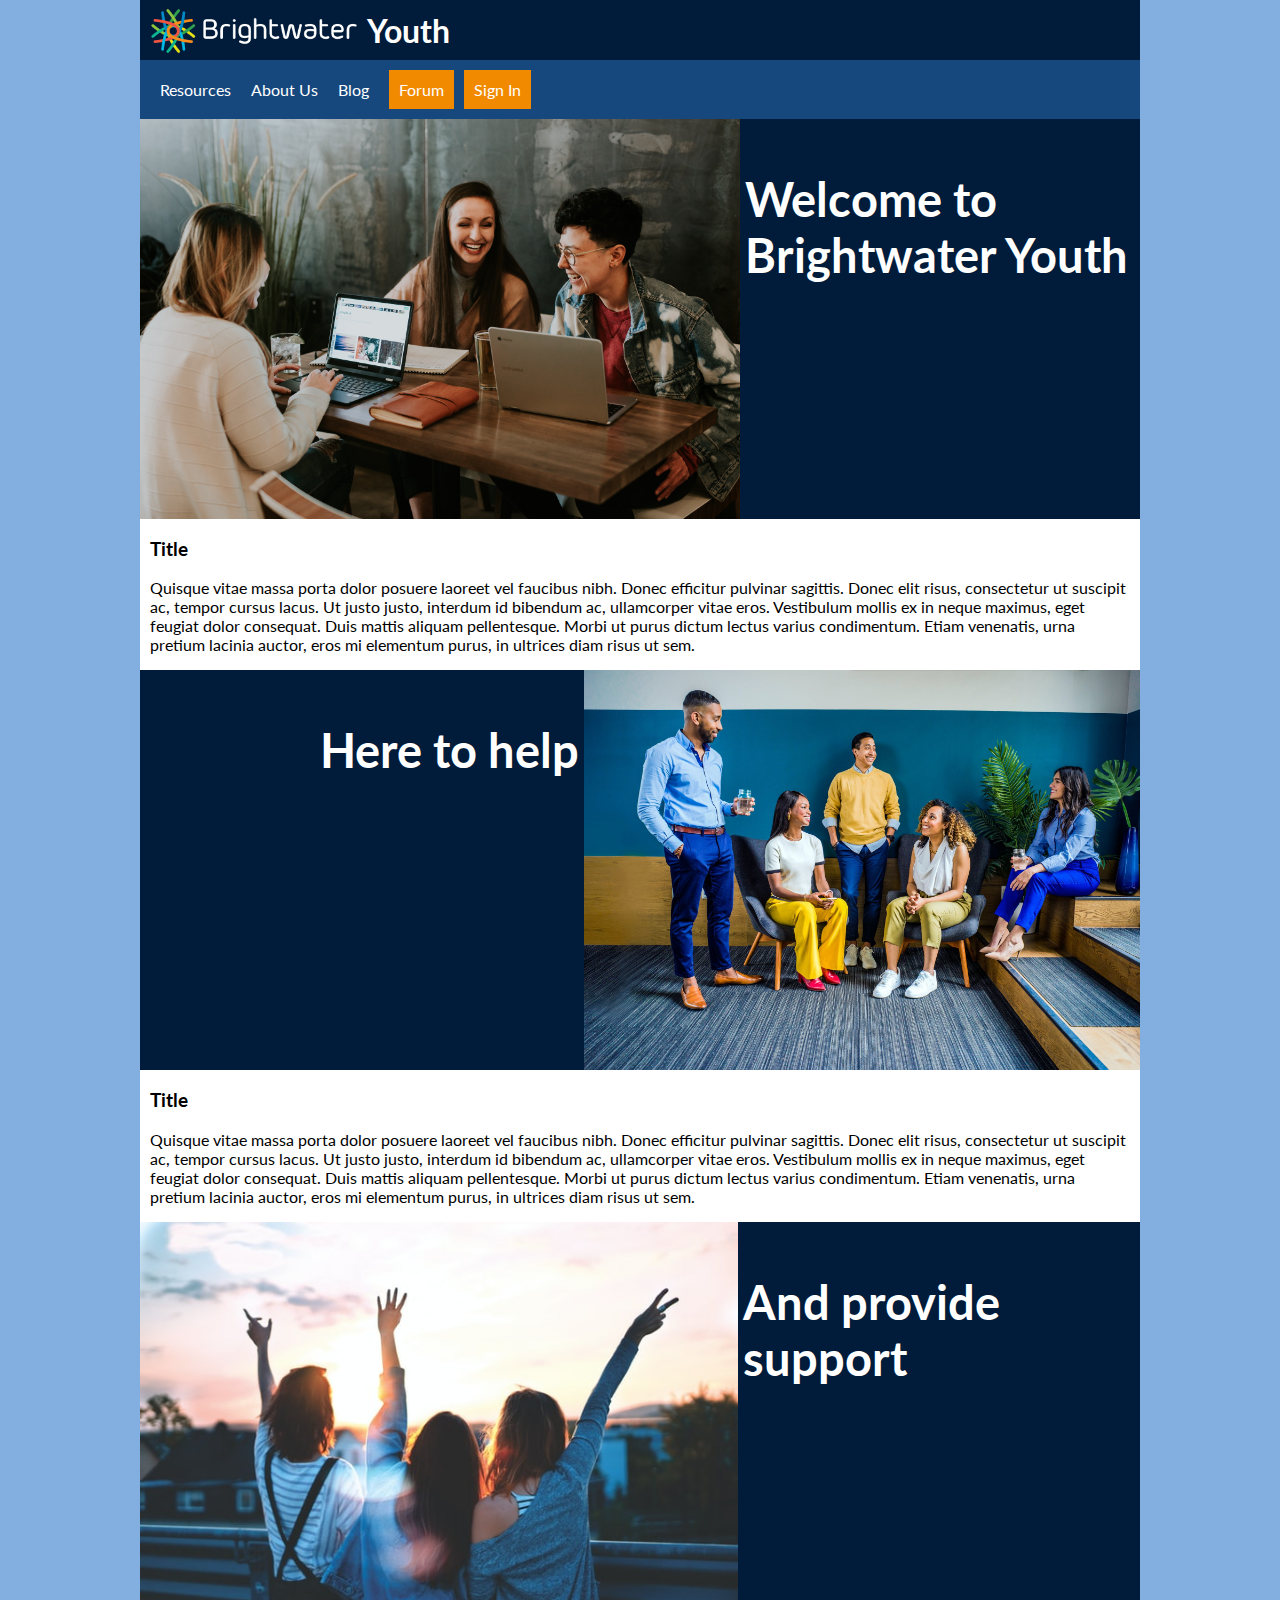
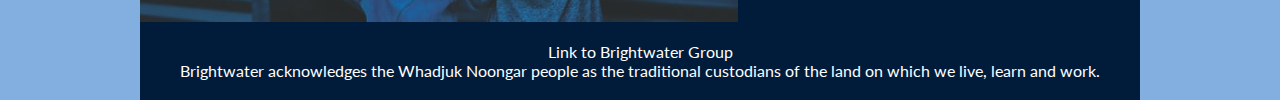
<file: index.html>
<!DOCTYPE html>
<html lang="en">
<head>
    <meta charset="UTF-8">
    <meta name="viewport" content="width=device-width, initial-scale=1.0">
    <meta name="keywords" content="Brightwater, Youth, Mental Health, Help,Community">
    <link href="https://fonts.googleapis.com/css2?family=Lato&display=swap" rel="stylesheet">  
    <link rel="stylesheet" href="style.css">
    <title>Brightwater youth: Home</title>
</head>
    
<body>
<!--HEADER-->
    <header class="header">
        <img src="Images/brightwater-logo.png" alt="brightwater logo">
        <h1>Youth</h1>
    </header>
    
<!--NAVIGATION-->
    <nav>
        <ul>
            <li><a href="resources.html">Resources</a></li>
            <li><a href="about.html">About Us</a></li>
            <li><a href="blog.html">Blog</a></li>
            <li class="dif-nav"><a href="forum.html">Forum</a></li>
            <li class="dif-nav"><a href="sign-in.html">Sign In</a></li>
        </ul>
    </nav>
    
<!--CONETENT-->
    <section class="banner-left">
        <img src="Images/brooke-cagle-g1Kr4Ozfoac-unsplash.jpg" alt=""><!--Decorative image no alt needed https://www.w3.org/WAI/tutorials/images/decorative/-->
        <h3>Welcome to Brightwater Youth</h3>
    </section>
 
    
    <section>
        <h3>Title</h3>
        <p>Quisque vitae massa porta dolor posuere laoreet vel faucibus nibh. Donec efficitur pulvinar sagittis. Donec elit risus, consectetur ut suscipit ac, tempor cursus lacus. Ut justo justo, interdum id bibendum ac, ullamcorper vitae eros. Vestibulum mollis ex in neque maximus, eget feugiat dolor consequat. Duis mattis aliquam pellentesque. Morbi ut purus dictum lectus varius condimentum. Etiam venenatis, urna pretium lacinia auctor, eros mi elementum purus, in ultrices diam risus ut sem. </p>
    </section>
    <div id="banner-right">
        <h3>Here to help</h3>
        <img src="Images/pexels-photo-2422290.jpeg" alt=""><!--Decorative image no alt needed https://www.w3.org/WAI/tutorials/images/decorative/-->
    </div>
    
    <section>
        <h3>Title</h3>
        <p>Quisque vitae massa porta dolor posuere laoreet vel faucibus nibh. Donec efficitur pulvinar sagittis. Donec elit risus, consectetur ut suscipit ac, tempor cursus lacus. Ut justo justo, interdum id bibendum ac, ullamcorper vitae eros. Vestibulum mollis ex in neque maximus, eget feugiat dolor consequat. Duis mattis aliquam pellentesque. Morbi ut purus dictum lectus varius condimentum. Etiam venenatis, urna pretium lacinia auctor, eros mi elementum purus, in ultrices diam risus ut sem. </p>
    </section>
    <div class="banner-left">
        <img src="Images/simon-maage-tXiMrX3Gc-g-unsplash.jpg" alt=""><!--Decorative image no alt needed https://www.w3.org/WAI/tutorials/images/decorative/-->
        <h3>And provide support</h3>
    </div>
    
<!--FOOTER-->
    <footer>
        <a href="https://brightwatergroup.com/" target="_blank">Link to Brightwater Group</a><br>
        Brightwater acknowledges the Whadjuk Noongar people as the traditional custodians of the land on which we live, learn and work.
    </footer>

</body>
</html>
</file>
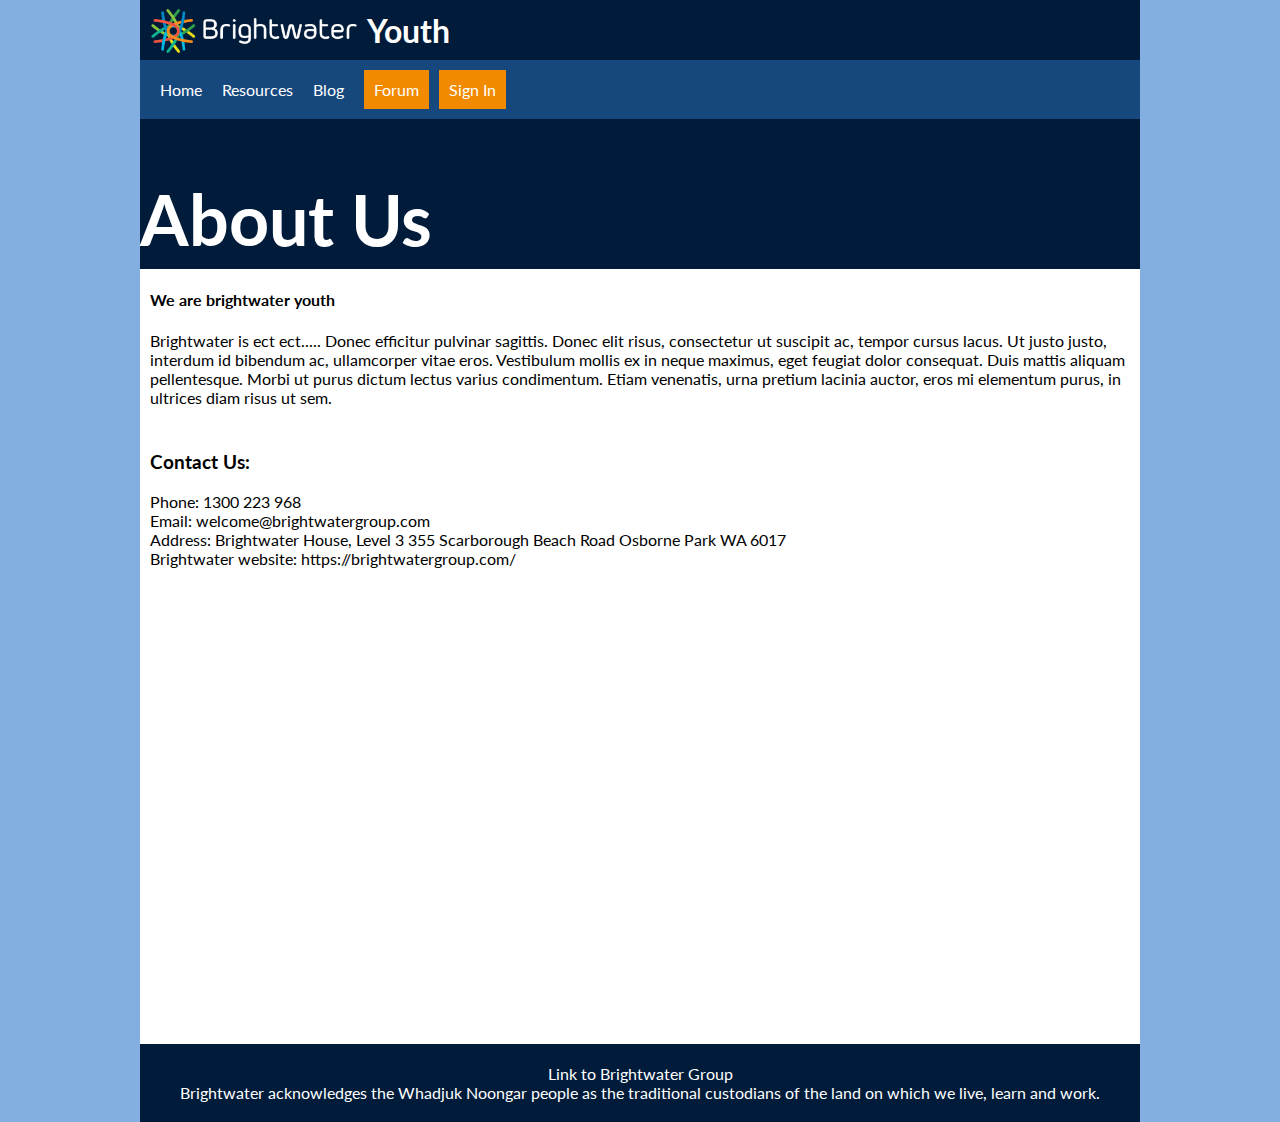
<file: about.html>
<!DOCTYPE html>
<html lang="en">
<head>
    <meta charset="UTF-8">
    <meta name="viewport" content="width=device-width, initial-scale=1.0">
    <meta name="keywords" content="Brightwater, Youth, Mental Health, Help,Community, Contact">
    <link href="https://fonts.googleapis.com/css2?family=Lato&display=swap" rel="stylesheet"> 
    <link rel="stylesheet" href="style.css">
    <title>Brightwater youth: About Us</title>
</head>
    
<body>
<!--HEADER-->
    <header class="header">
        <img src="Images/brightwater-logo.png" alt="brightwater logo">
        <h1>Youth</h1>
    </header>
    
<!--NAVAGATION-->
    <nav>
        <ul>
            <li><a href="index.html">Home</a></li>
            <li><a href="resources.html">Resources</a></li>
            <li><a href="blog.html">Blog</a></li>
            <li class="dif-nav"><a href="forum.html">Forum</a></li>
            <li class="dif-nav"><a href="sign-in.html">Sign In</a></li>
        </ul>
    </nav>
    
<!--CONTENT-->
    <section id="banner">
        <h2>About Us</h2>
    </section>
    
    <section>
        <h4>We are brightwater youth</h4>
        <p>Brightwater is ect ect..... Donec efficitur pulvinar sagittis. Donec elit risus, consectetur ut suscipit ac, tempor cursus lacus. Ut justo justo, interdum id bibendum ac, ullamcorper vitae eros. Vestibulum mollis ex in neque maximus, eget feugiat dolor consequat. Duis mattis aliquam pellentesque. Morbi ut purus dictum lectus varius condimentum. Etiam venenatis, urna pretium lacinia auctor, eros mi elementum purus, in ultrices diam risus ut sem. </p>
    </section>
    
    <div class="contact">
        <h3>Contact Us:</h3>
        <p>
        Phone: 1300 223 968<br>
        Email: welcome@brightwatergroup.com<br>
        Address: Brightwater House, Level 3
            355 Scarborough Beach Road
            Osborne Park WA 6017<br>
            Brightwater website: <a href="https://brightwatergroup.com/" target="_blank">https://brightwatergroup.com/</a><br> <!--LINK TO BRIGHTWATER GROUP-->
        </p>
    </div>
<!--GOOGLE MAPS-->
    <div id="map"> <!-- A GOOGLE MAP OF BRIGHTWATERS HEADQUARTERS-->
        <iframe src="https://www.google.com/maps/embed?pb=!1m18!1m12!1m3!1d3386.7349208980686!2d115.81646051507464!3d-31.913798927680194!2m3!1f0!2f0!3f0!3m2!1i1024!2i768!4f13.1!3m3!1m2!1s0x2a32af8f0c65cb6d%3A0x2acf74063e85f5f1!2sBrightwater%20Care%20Group!5e0!3m2!1sen!2sau!4v1631792563272!5m2!1sen!2sau" width="500" height="450" style="border:0;" allowfullscreen="" loading="lazy"></iframe>
    </div>
    
<!--FOOTER-->
    <footer>
        <a href="https://brightwatergroup.com/" target="_blank">Link to Brightwater Group</a><br>
        Brightwater acknowledges the Whadjuk Noongar people as the traditional custodians of the land on which we live, learn and work.
    </footer>

</body>
</html>
</file>
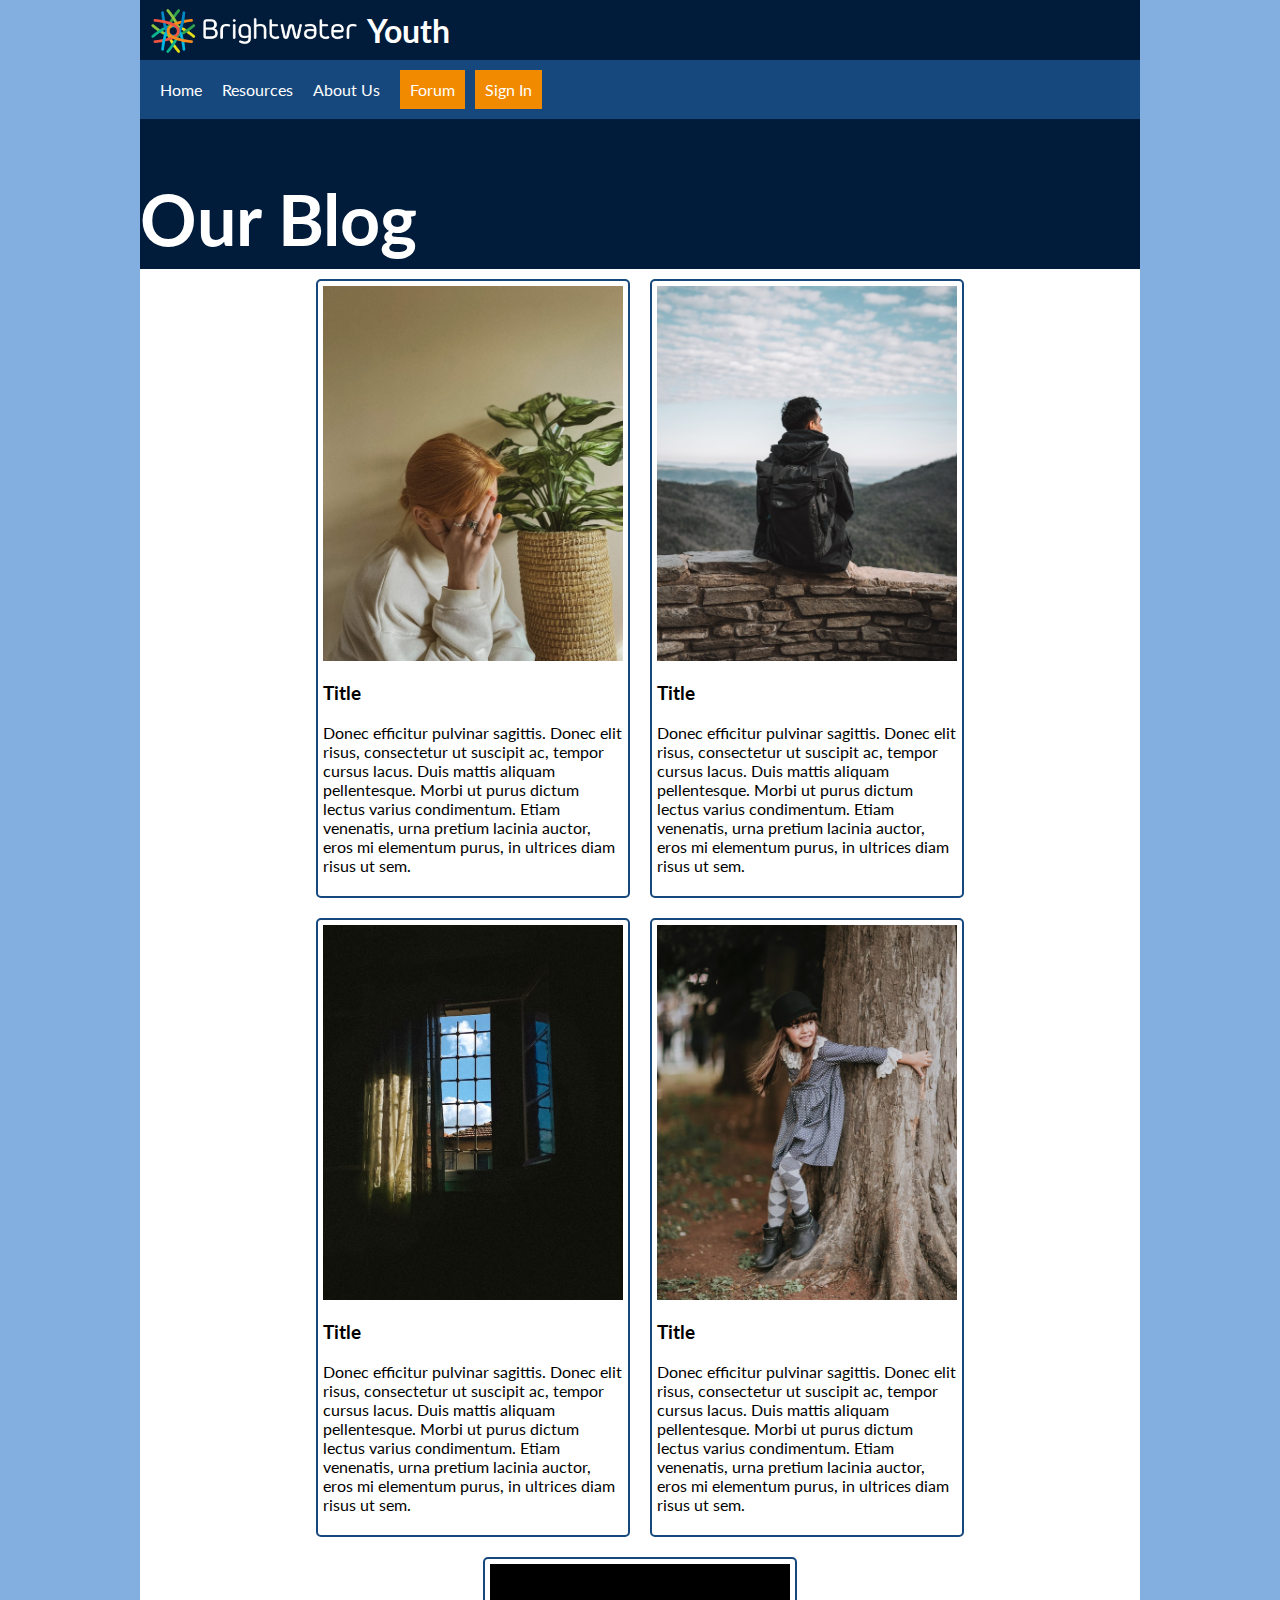
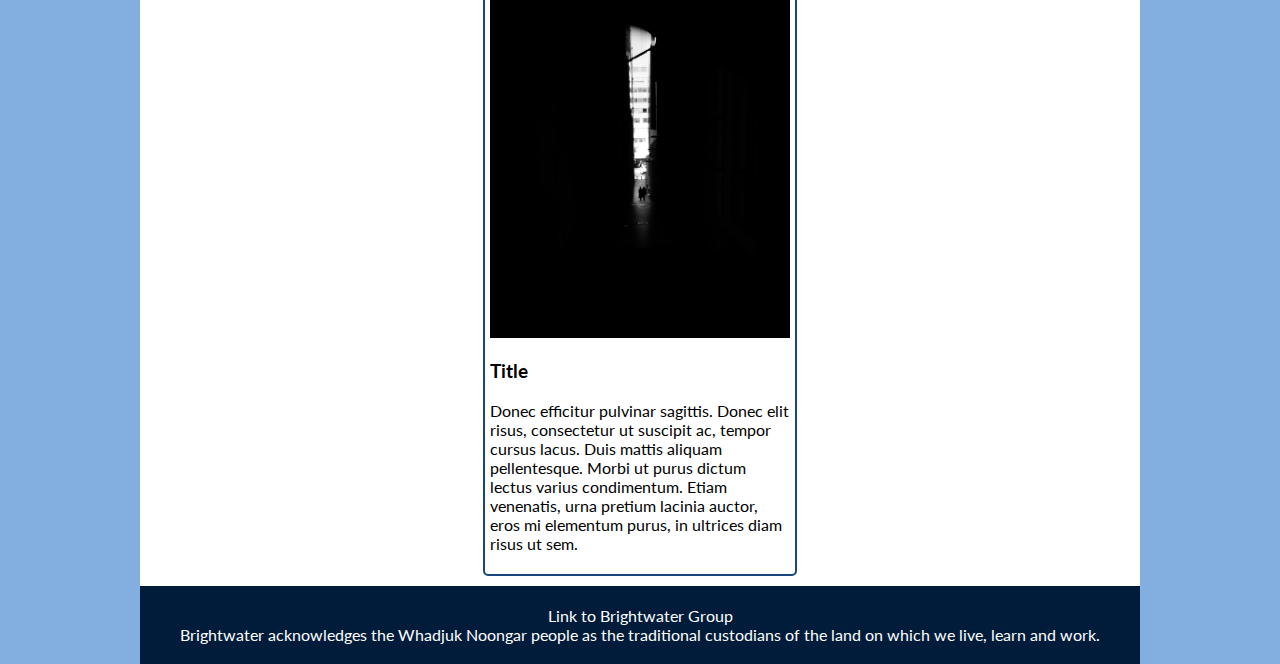
<file: blog.html>
<!DOCTYPE html>
<html lang="en">
<head>
    <meta charset="UTF-8">
    <meta name="viewport" content="width=device-width, initial-scale=1.0">
    <meta name="keywords" content="Brightwater, Youth, Mental Health, Help,Community">
    <link href="https://fonts.googleapis.com/css2?family=Lato&display=swap" rel="stylesheet"> 
    <link rel="stylesheet" href="style.css">
    <title>Brightwater youth: Blog</title>
</head>
    
<body>
<!--HEADER-->
    <header class="header">
        <img src="Images/brightwater-logo.png" alt="brightwater logo">
        <h1>Youth</h1>
    </header>
    
<!--NAVIGATION-->
    <nav>
        <ul>
            <li><a href="index.html">Home</a></li>
            <li><a href="resources.html">Resources</a></li>
            <li><a href="about.html">About Us</a></li>
            <li class="dif-nav"><a href="forum.html">Forum</a></li>
            <li class="dif-nav"><a href="sign-in.html">Sign In</a></li>
        </ul>
    </nav>
    
<!--CONTENT-->
    <section id="banner">
        <h2>Our Blog</h2>
    </section>
    
    <div id="blog">
        <a href="">
            <section class="blog-link">
                <img src="Images/blog/kayla-koss-YshK1sSeQjw-unsplash.jpg" alt=""><!--Decorative image no alt needed https://www.w3.org/WAI/tutorials/images/decorative/-->
                <h3>Title</h3>
                <p>Donec efficitur pulvinar sagittis. Donec elit risus, consectetur ut suscipit ac, tempor cursus lacus. Duis mattis aliquam pellentesque. Morbi ut purus dictum lectus varius condimentum. Etiam venenatis, urna pretium lacinia auctor, eros mi elementum purus, in ultrices diam risus ut sem. </p>
            </section>
        </a>

        <a href="">
            <section class="blog-link">
                <img src="Images/blog/pexels-alex-azabache-6947982.jpg" alt=""><!--Decorative image no alt needed https://www.w3.org/WAI/tutorials/images/decorative/-->
                <h3>Title</h3>
                <p>Donec efficitur pulvinar sagittis. Donec elit risus, consectetur ut suscipit ac, tempor cursus lacus. Duis mattis aliquam pellentesque. Morbi ut purus dictum lectus varius condimentum. Etiam venenatis, urna pretium lacinia auctor, eros mi elementum purus, in ultrices diam risus ut sem. </p>
            </section>
        </a>

        <a href="">
            <section class="blog-link">
                <img src="Images/blog/pexels-asap-jpeg-6190611.jpg" alt=""><!--Decorative image no alt needed https://www.w3.org/WAI/tutorials/images/decorative/-->
                <h3>Title</h3>
                <p>Donec efficitur pulvinar sagittis. Donec elit risus, consectetur ut suscipit ac, tempor cursus lacus. Duis mattis aliquam pellentesque. Morbi ut purus dictum lectus varius condimentum. Etiam venenatis, urna pretium lacinia auctor, eros mi elementum purus, in ultrices diam risus ut sem. </p>
            </section>
        </a>

        <a href="">
            <section class="blog-link">
                <img src="Images/blog/pexels-misha-voguel-9671348.jpg" alt=""><!--Decorative image no alt needed https://www.w3.org/WAI/tutorials/images/decorative/-->
                <h3>Title</h3>
                <p>Donec efficitur pulvinar sagittis. Donec elit risus, consectetur ut suscipit ac, tempor cursus lacus. Duis mattis aliquam pellentesque. Morbi ut purus dictum lectus varius condimentum. Etiam venenatis, urna pretium lacinia auctor, eros mi elementum purus, in ultrices diam risus ut sem. </p>
            </section>
        </a>
        
        <a href="">
            <section class="blog-link">
                <img src="Images/blog/pexels-mohamed-abdelsadig-2844245.jpg" alt=""><!--Decorative image no alt needed https://www.w3.org/WAI/tutorials/images/decorative/-->
                <h3>Title</h3>
                <p>Donec efficitur pulvinar sagittis. Donec elit risus, consectetur ut suscipit ac, tempor cursus lacus. Duis mattis aliquam pellentesque. Morbi ut purus dictum lectus varius condimentum. Etiam venenatis, urna pretium lacinia auctor, eros mi elementum purus, in ultrices diam risus ut sem. </p>
            </section>
        </a>
    </div>
    
<!--FOOTER-->
    <footer>
        <a href="https://brightwatergroup.com/" target="_blank">Link to Brightwater Group</a><br>
        Brightwater acknowledges the Whadjuk Noongar people as the traditional custodians of the land on which we live, learn and work.
    </footer>

</body>
</html>
</file>
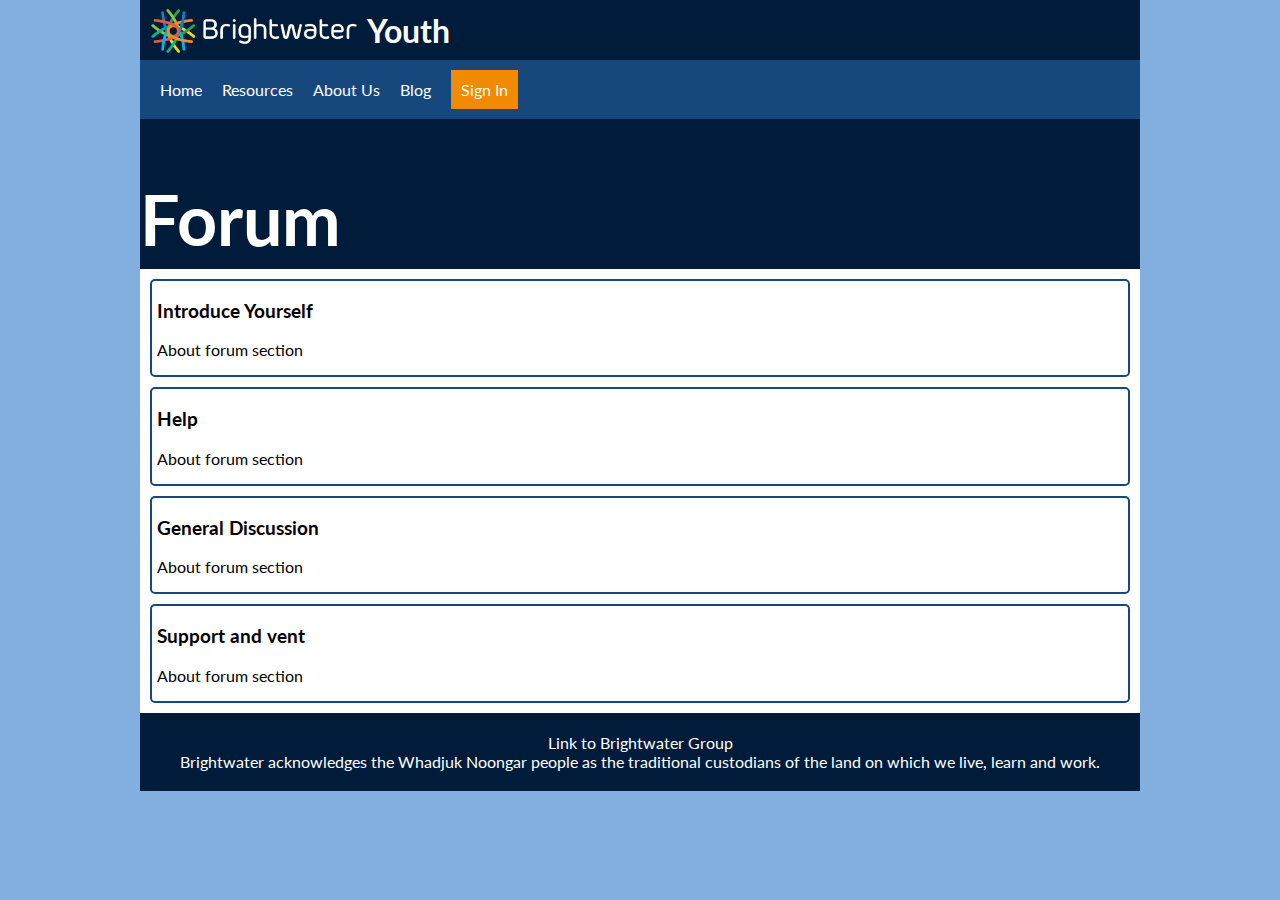
<file: forum.html>
<!DOCTYPE html>
<html lang="en">
<head>
    <meta charset="UTF-8">
    <meta name="viewport" content="width=device-width, initial-scale=1.0">
    <link rel="stylesheet" href="style.css">
    <meta name="keywords" content="Brightwater, Youth, Mental Health, Help,Community, Forum">
    <link href="https://fonts.googleapis.com/css2?family=Lato&display=swap" rel="stylesheet"> 
    <link rel="stylesheet" href="style.css">
    <title>Brightwater youth: Forum</title>
</head>
    
<body>
<!--HEADER-->
    <header class="header">
        <img src="Images/brightwater-logo.png" alt="brightwater logo">
        <h1>Youth</h1>
    </header>
    
<!--NAVIGATION-->
    <nav>
        <ul>
           <li><a href="index.html">Home</a></li>
            <li><a href="resources.html">Resources</a></li>
            <li><a href="about.html">About Us</a></li>
            <li><a href="blog.html">Blog</a></li>
            <li class="dif-nav"><a href="sign-in.html">Sign In</a></li>
        </ul>
    </nav>
    
<!--CONTENT-->
    <section id="banner">
        <h2>Forum</h2>
    </section>
    
    <div class="forum">
        <a href="">
            <section class="forum-links">
               <h3>Introduce Yourself</h3>
               <p>About forum section</p>
            </section>
        </a>

        <a href="">
            <section class="forum-links">
                <!--Add icon-->
                <h3>Help</h3>
                <p>About forum section</p>
            </section>
        </a>

        <a href="" >
            <section class="forum-links">
                <h3>General Discussion</h3>
                <p>About forum section</p>
            </section>
        </a>
        
        <a href="">
            <section class="forum-links">
                <h3>Support and vent</h3>
                <p>About forum section</p>
            </section>
        </a>
    </div>
    
<!--FOOTER-->
    <footer>
        <a href="https://brightwatergroup.com/" target="_blank">Link to Brightwater Group</a><br>
        Brightwater acknowledges the Whadjuk Noongar people as the traditional custodians of the land on which we live, learn and work.
    </footer>

</body>
</html>
</file>
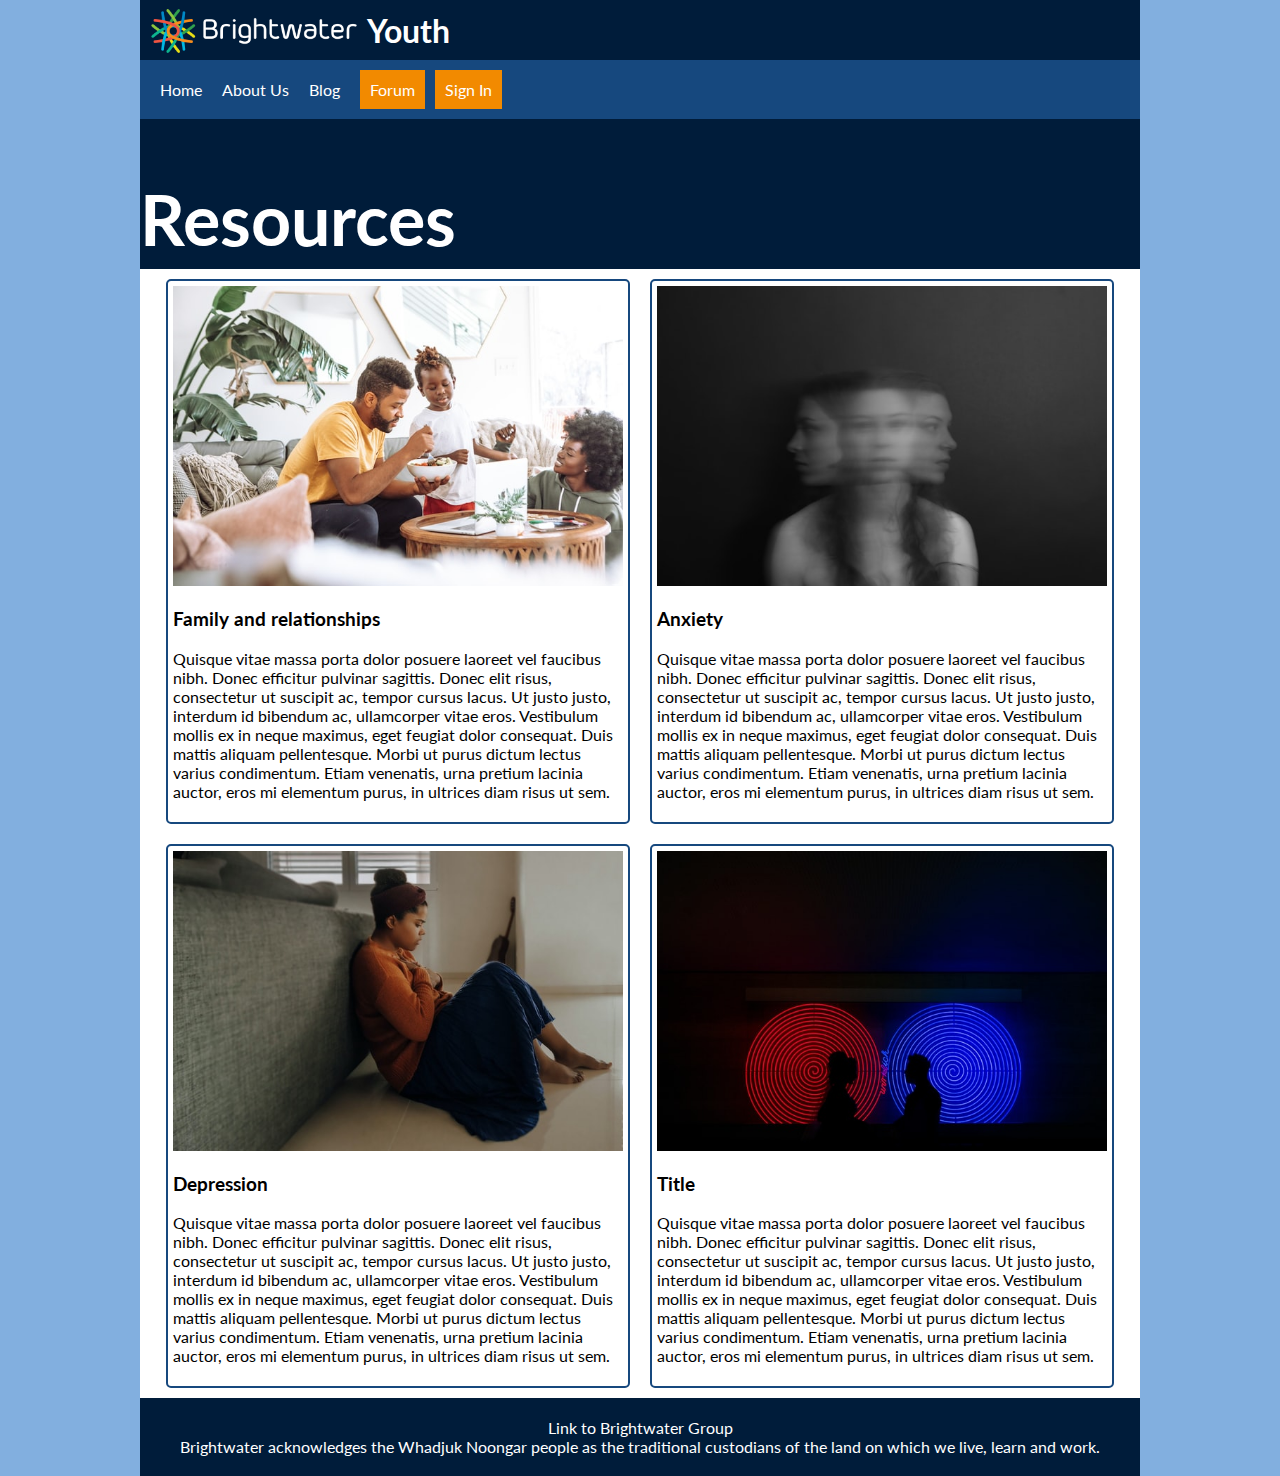
<file: resources.html>
<!DOCTYPE html>
<html lang="en">
<head>
    <meta charset="UTF-8">
    <meta name="viewport" content="width=device-width, initial-scale=1.0">
    <meta name="keywords" content="Brightwater, Youth, Mental Health, Help,Community">
    <link href="https://fonts.googleapis.com/css2?family=Lato&display=swap" rel="stylesheet"> 
     <link rel="stylesheet" href="style.css">
    <title>Brightwater youth: Resources</title>
</head>
    
<body>
<!--HEADER-->
    <header class="header">
        <img src="Images/brightwater-logo.png" alt="brightwater logo">
        <h1>Youth</h1>
    </header>
    
<!--NAVIGATION-->
    <nav>
        <ul>
            <li><a href="index.html">Home</a></li>
            <li><a href="about.html">About Us</a></li>
            <li><a href="blog.html">Blog</a></li>
            <li class="dif-nav"><a href="forum.html">Forum</a></li>
            <li class="dif-nav"><a href="sign-in.html">Sign In</a></li>
        </ul>
    </nav>
    
<!--CONTENT-->
    <section id="banner">
        <h2>Resources</h2>
    </section>
    
    <div id="resource">
        <section class="resource-links">
            <a href="">
                <img src="Images/jimmy-dean-yssIlijA2os-unsplash.jpg" alt=""><!--Decorative image no alt needed https://www.w3.org/WAI/tutorials/images/decorative/-->
                <h3>Family and relationships</h3>
                <p>Quisque vitae massa porta dolor posuere laoreet vel faucibus nibh. Donec efficitur pulvinar sagittis. Donec elit risus, consectetur ut suscipit ac, tempor cursus lacus. Ut justo justo, interdum id bibendum ac, ullamcorper vitae eros. Vestibulum mollis ex in neque maximus, eget feugiat dolor consequat. Duis mattis aliquam pellentesque. Morbi ut purus dictum lectus varius condimentum. Etiam venenatis, urna pretium lacinia auctor, eros mi elementum purus, in ultrices diam risus ut sem. </p>
            </a>
        </section>

        <section class="resource-links">
            <a href="">
                <img src="Images/taylor-deas-melesh-fkaQ-cqU4Uo-unsplash.jpg" alt=""><!--Decorative image no alt needed https://www.w3.org/WAI/tutorials/images/decorative/-->
                <h3>Anxiety</h3>
                <p>Quisque vitae massa porta dolor posuere laoreet vel faucibus nibh. Donec efficitur pulvinar sagittis. Donec elit risus, consectetur ut suscipit ac, tempor cursus lacus. Ut justo justo, interdum id bibendum ac, ullamcorper vitae eros. Vestibulum mollis ex in neque maximus, eget feugiat dolor consequat. Duis mattis aliquam pellentesque. Morbi ut purus dictum lectus varius condimentum. Etiam venenatis, urna pretium lacinia auctor, eros mi elementum purus, in ultrices diam risus ut sem. </p>
            </a>
        </section>

        <section class="resource-links">
            <a href="">
                <img src="Images/joice-kelly-rXrMy7mXUEs-unsplash.jpg" alt=""><!--Decorative image no alt needed https://www.w3.org/WAI/tutorials/images/decorative/-->
                <h3>Depression</h3>
                <p>Quisque vitae massa porta dolor posuere laoreet vel faucibus nibh. Donec efficitur pulvinar sagittis. Donec elit risus, consectetur ut suscipit ac, tempor cursus lacus. Ut justo justo, interdum id bibendum ac, ullamcorper vitae eros. Vestibulum mollis ex in neque maximus, eget feugiat dolor consequat. Duis mattis aliquam pellentesque. Morbi ut purus dictum lectus varius condimentum. Etiam venenatis, urna pretium lacinia auctor, eros mi elementum purus, in ultrices diam risus ut sem. </p>
            </a>
        </section>

        <section class="resource-links">
            <a href="">
                <img src="Images/filipp-romanovski-Ns4vN9QTnXw-unsplash.jpg" alt=""><!--Decorative image no alt needed https://www.w3.org/WAI/tutorials/images/decorative/-->
                <h3>Title</h3>
                <p>Quisque vitae massa porta dolor posuere laoreet vel faucibus nibh. Donec efficitur pulvinar sagittis. Donec elit risus, consectetur ut suscipit ac, tempor cursus lacus. Ut justo justo, interdum id bibendum ac, ullamcorper vitae eros. Vestibulum mollis ex in neque maximus, eget feugiat dolor consequat. Duis mattis aliquam pellentesque. Morbi ut purus dictum lectus varius condimentum. Etiam venenatis, urna pretium lacinia auctor, eros mi elementum purus, in ultrices diam risus ut sem. </p>
            </a>
        </section>
    </div>
    
<!--FOOTER-->
    <footer>
        <a href="https://brightwatergroup.com/" target="_blank">Link to Brightwater Group</a><br>
        Brightwater acknowledges the Whadjuk Noongar people as the traditional custodians of the land on which we live, learn and work.
    </footer>

</body>
</html>
</file>
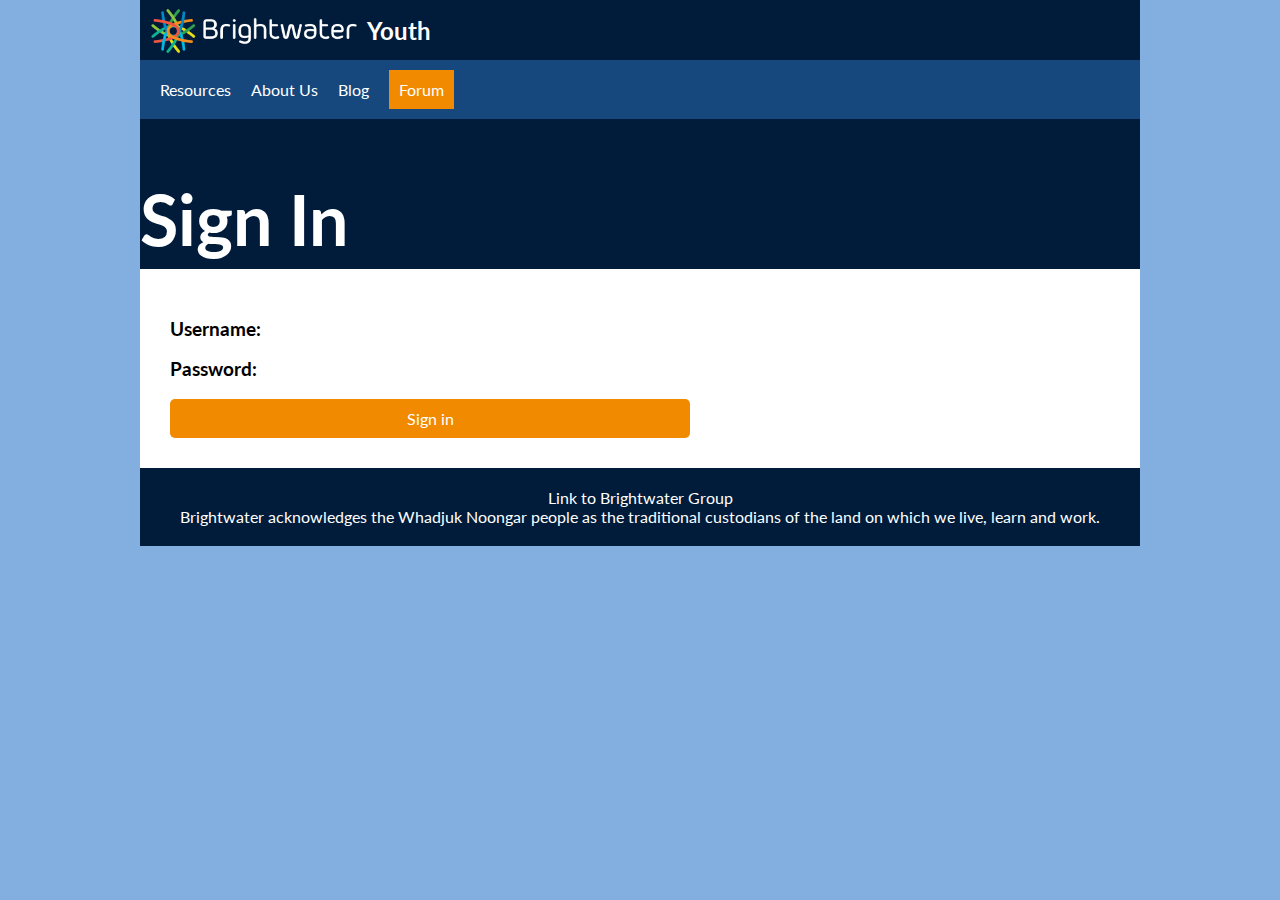
<file: sign-in.html>
<!DOCTYPE html>
<html lang="en">
<head>
    <meta charset="UTF-8">
    <meta name="viewport" content="width=device-width, initial-scale=1.0">
    <meta name="keywords" content="Brightwater, Youth, Mental Health, Help,Community">
    <link href="https://fonts.googleapis.com/css2?family=Lato&display=swap" rel="stylesheet"> 
    <link rel="stylesheet" href="style.css">
    <title>Brightwater youth: Sign In</title>
</head>
    
<body>
<!--HEADER-->
    <header class="header">
        <img src="Images/brightwater-logo.png" alt="brightwater logo">
        <h2>Youth</h2>
    </header>

<!--NAVIGATION-->
    <nav>
        <ul>
            <li><a href="resources.html">Resources</a></li>
            <li><a href="about.html">About Us</a></li>
            <li><a href="blog.html">Blog</a></li>
            <li class="dif-nav"><a href="forum.html">Forum</a></li>
        </ul>
    </nav>

<!--CONTENT-->  
    <section id="banner">
        <h2>Sign In</h2>
    </section>
    
    <section id="sign-in">
        <h3>Username:</h3>
        <h3>Password:</h3>
        <a href=""><div id="sign-in-button">Sign in</div></a> <!--SIGN IN BUTTION/LINK-->
    </section>
    
<!--FOOTER-->
    <footer>
        <a href="https://brightwatergroup.com/" target="_blank">Link to Brightwater Group</a><br>
        Brightwater acknowledges the Whadjuk Noongar people as the traditional custodians of the land on which we live, learn and work.
    </footer>

</body>
</html>
</file>
<file: style.css>
/*css for brightwater*/
body {
    margin: 0 auto;
    max-width: 1000px;
    font-family: 'Lato', sans-serif;
    background-color: #ffffff; /*white*/
}

html{
    background-color: #82AFDF; /*light blue*/
}

header{
    background-color: #001c3a; /*dark blue*/
    padding: 10px;
    color: #ffffff; /*white*/
    display: flex;
    height: 40px;
    align-items: center;
}

/*NAVAGATION START*/

nav{
    background-color: #16487e; /*blue*/
    margin: 0px;
    display: flex;
    padding: 10px;
}

nav a:hover{
    background-color: #f6c64e; /*light orange*/
}

ul {
    list-style: none;
    justify-content: space-between; /*distrubutes the space between nav links evenly*/
    
}

nav a{
    color: #ffffff; /*white*/
    text-decoration: none;
}

/*dif-nav for the settings for the forum and sign in links since they are designed differently*/
.dif-nav{
    display: flex;
}

.dif-nav a:hover{
    background-color: #f6c64e; /*light orange*/
}

.dif-nav a{
    background-color: #f28a00; /*orange*/
    margin-left: 10px;
}

/*NAVAGATION END*/

/*BANNER START*/
.banner-left{
    display: flex;
    background-color: #001c3a; /*dark blue*/
    color: #ffffff; /*white*/
    font-size: 40px;
    max-height: 400px;
    margin: 0;
    width: 100%;
}

.banner-left img{
    max-height: 400px;
    max-width: 100%; /*means max-width will be proportioned based on max-height*/
}

.banner-left h3{
    padding: 5px;
}


#banner{
    display: flex;
    height: 150px;
    background-color: #001c3a; /*dark blue*/
    margin: 0;
}

#banner h2{
    font-size: 70px;
    justify-content: center;
    color: #ffffff; /*white*/
}


section{
    margin: 10px;
}


#banner-right{
    display: flex;
    width: 100%;
    max-height: 400px;
    margin: 0;
    background-color: #001c3a; /*dark blue*/
    justify-content: flex-end; /*positions image on the right hand side of the screen*/
    font-size: 40px;
    color: #ffffff;
    
}

#banner-right img{
    max-height: 400px;
    max-width: 100%;
}

#banner-right h3{
    padding: 5px; /*ensures there is a little space between the text and image on large screens*/
    
}

/*BANNER END*/

/*FOOTER START*/

footer{
    background-color: #001c3a; /*dark blue*/
    color: #ffffff; /*white*/
    padding: 20px;
    text-align: center;
}

footer a{
    color: #ffffff; /*white*/
    text-decoration: none;
}
footer a:hover{
    color: #f6c64e; /*light orange*/
}

/*FOOTER END*/

#map{
    display: flex; /*enables map to adjust to screen size*/
}

/*SIGN IN START*/

#sign-in-button{
    background-color: #f28a00; /*orange*/
    padding: 10px;
    border-radius: 5px; /* rounds off edges of sign in button*/
    text-align: center;
    color: #ffffff; /*white*/
    max-width: 500px; /*makes sure the sig in button never gets longer then 500px*/
}

#sign-in-button:hover{
    background-color: #f6c64e; 
    /*changes colour of the sign in button to a light orange when hovered over with a mouse this is also applied to all other links*/
}

#sign-in{
    padding: 20px;
}

/*SIGN IN END*/

/*BLOG START*/

a .blog-link{
    border: 2px solid #16487e; /*blue*/
    border-radius: 5px;
    width: 300px;
    padding: 5px;
}

.blog-link img{
    max-width: 300px;
}

#blog{
    display: flex;
    flex-wrap: wrap; /*makes the blog content lign up next to and under each other*/
    justify-content: center;
}

/*BLOG END*/

a{
    text-decoration: none;
    color: #000000; /*black*/ 
    /* used for all none button text links like the forum and blog links*/
}

.contact{
    padding: 10px;
}


.forum-links{
    border: 2px solid #16487e; /*blue*/
    border-radius: 5px;
    padding-left: 5px;
}

/*RESOURCE START*/
#resource{
    display: flex;
    flex-wrap: wrap; /*makes all the links move under each other as the screen size shrinks*/
    justify-content: center; 
}

.resource-links{
    max-width: 450px;
    padding: 5px;
    border: 2px solid #16487e;
    border-radius: 5px;
}

.resource-links img {
    max-width: 450px;
}
/*RESOURCE START*/

/*SMALL SCREENS START*/
@media screen and (max-width: 700px){
    ul{ 
        flex-wrap: wrap;
        flex-direction: column; /*makes nav links align in one column*/
    }
    
    nav li{
        flex: 1 0 auto;
        text-align: center;
        padding: 9px;
    }
    
    nav a{
        padding: 10px 40px;
    }
    
    nav{
        justify-content: center;
    }
    
    #resource{
        justify-content: center;    
    }
    
    .resource-links{
    max-width: 300px;
        
    }

    .resource-links img{
    max-width: 300px;
    }
    
}
/*SMALL SCREENS END*/


/*MEDIUM SCREENS START*/
/*used to prevent main banner text from being hidden when the screen gets smaller by putting it over the image*/
@media screen and (max-width: 880px){
    .banner-left img{
        position: relative;
    }

    .banner-left h3{
        z-index: 999; /*makes sure text is infront of image*/
        position: absolute; 
        align-self: flex-end;
        background: rgba(13, 45, 79, 0.7);
    }    
    
    
    #banner-right img{
        position: relative;
    }
    
    #banner-right h3{
        position: absolute; /*postions the text over the image*/
        align-self: flex-end;
        z-index: 999; /*makes sure images is infront of the image*/
        background: rgba(13, 45, 79, 0.7); /*rgba used so the opacity wouldn't affect the actual text*/
    }

}
/*MEDIUM SCREENS END*/


/*LARGE SCREENS START*/
@media screen and (min-width: 701px){
    
    nav ul{
        display: flex;
        padding: 0;
        margin: 0;
        align-items: center;
        justify-content: flex-start;
        flex-wrap: wrap;
    }
    
    nav a{
        padding: 10px;
    }
    
    
}
/*LARGE SCREENS END*/
</file>
